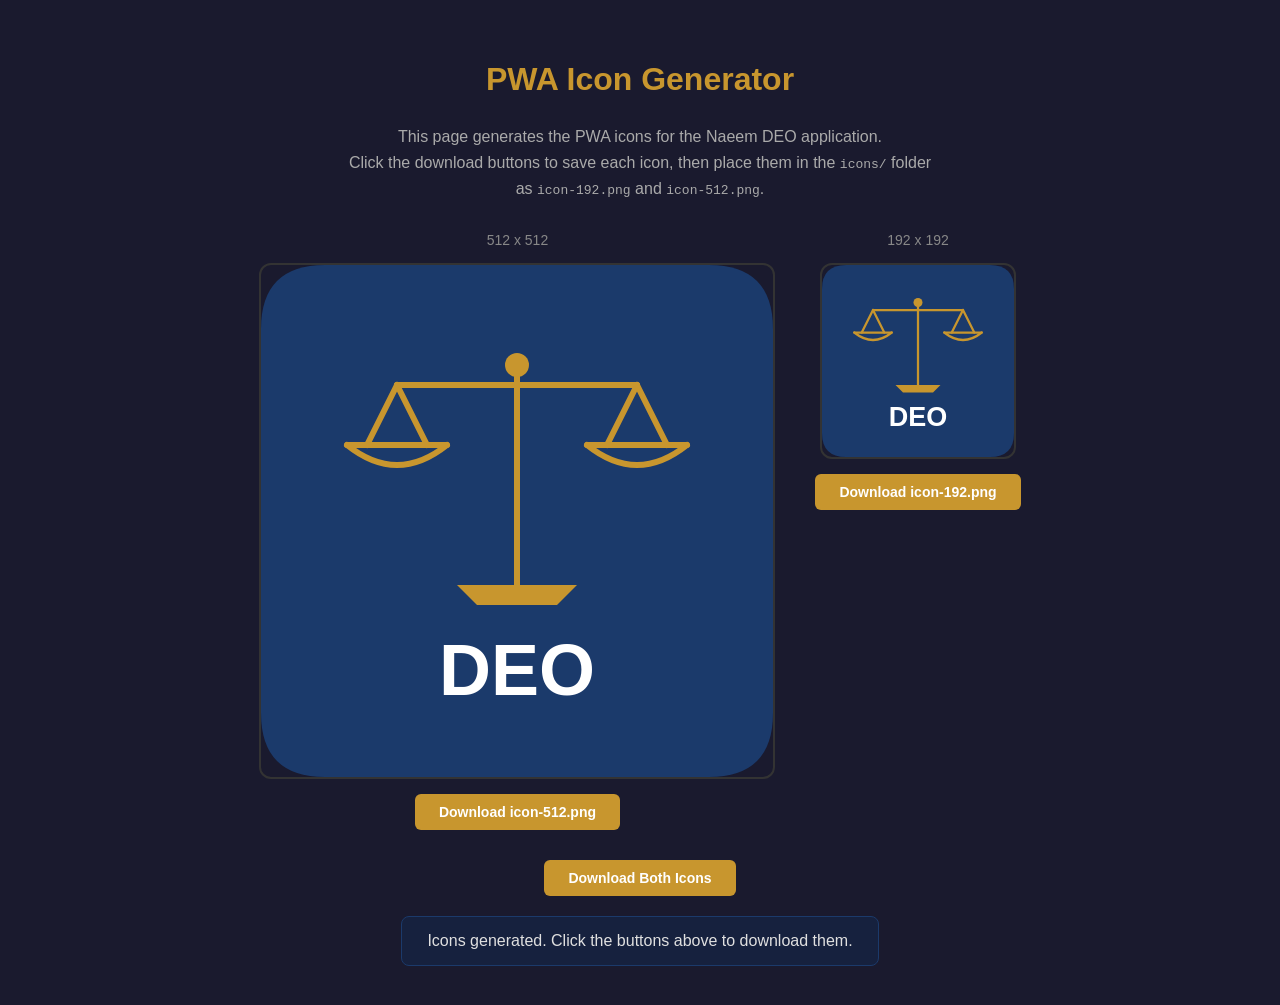
<file: generate-icons.html>
<!DOCTYPE html>
<html lang="en">
<head>
    <meta charset="UTF-8">
    <meta name="viewport" content="width=device-width, initial-scale=1.0">
    <title>Generate PWA Icons - Naeem DEO</title>
    <style>
        body {
            font-family: 'Segoe UI', sans-serif;
            background: #1a1a2e;
            color: #e0e0e0;
            display: flex;
            flex-direction: column;
            align-items: center;
            padding: 40px 20px;
            min-height: 100vh;
            margin: 0;
        }
        h1 {
            color: #C8962E;
            margin-bottom: 10px;
        }
        p.instructions {
            max-width: 600px;
            text-align: center;
            line-height: 1.6;
            margin-bottom: 30px;
            color: #aaa;
        }
        .icon-container {
            display: flex;
            gap: 40px;
            flex-wrap: wrap;
            justify-content: center;
            margin-bottom: 30px;
        }
        .icon-box {
            display: flex;
            flex-direction: column;
            align-items: center;
            gap: 15px;
        }
        .icon-box canvas {
            border: 2px solid #333;
            border-radius: 12px;
        }
        .icon-box label {
            font-size: 14px;
            color: #888;
        }
        button {
            background: #C8962E;
            color: #fff;
            border: none;
            padding: 10px 24px;
            border-radius: 6px;
            font-size: 14px;
            cursor: pointer;
            font-weight: 600;
        }
        button:hover {
            background: #a87a24;
        }
        .status {
            margin-top: 20px;
            padding: 15px 25px;
            background: #16213e;
            border-radius: 8px;
            border: 1px solid #1B3A6B;
            max-width: 600px;
            text-align: center;
        }
    </style>
</head>
<body>
    <h1>PWA Icon Generator</h1>
    <p class="instructions">
        This page generates the PWA icons for the Naeem DEO application.<br>
        Click the download buttons to save each icon, then place them in the <code>icons/</code> folder as <code>icon-192.png</code> and <code>icon-512.png</code>.
    </p>

    <div class="icon-container">
        <div class="icon-box">
            <label>512 x 512</label>
            <canvas id="canvas512" width="512" height="512"></canvas>
            <button onclick="download('canvas512', 'icon-512.png')">Download icon-512.png</button>
        </div>
        <div class="icon-box">
            <label>192 x 192</label>
            <canvas id="canvas192" width="192" height="192"></canvas>
            <button onclick="download('canvas192', 'icon-192.png')">Download icon-192.png</button>
        </div>
    </div>

    <button onclick="downloadBoth()">Download Both Icons</button>

    <div class="status" id="status">
        Icons generated. Click the buttons above to download them.
    </div>

    <script>
        function drawIcon(canvas) {
            const ctx = canvas.getContext('2d');
            const size = canvas.width;
            const scale = size / 512;

            // Background - rounded rectangle
            ctx.fillStyle = '#1B3A6B';
            roundRect(ctx, 0, 0, size, size, 64 * scale);
            ctx.fill();

            // Draw scales of justice in gold
            ctx.strokeStyle = '#C8962E';
            ctx.fillStyle = '#C8962E';
            ctx.lineWidth = 6 * scale;
            ctx.lineCap = 'round';
            ctx.lineJoin = 'round';

            const cx = size / 2;
            const topY = 100 * scale;

            // Vertical pole
            ctx.beginPath();
            ctx.moveTo(cx, topY);
            ctx.lineTo(cx, 320 * scale);
            ctx.stroke();

            // Base
            ctx.beginPath();
            ctx.moveTo(cx - 60 * scale, 320 * scale);
            ctx.lineTo(cx + 60 * scale, 320 * scale);
            ctx.lineTo(cx + 40 * scale, 340 * scale);
            ctx.lineTo(cx - 40 * scale, 340 * scale);
            ctx.closePath();
            ctx.fill();

            // Horizontal beam
            const beamY = topY + 20 * scale;
            const beamHalf = 120 * scale;
            ctx.beginPath();
            ctx.moveTo(cx - beamHalf, beamY);
            ctx.lineTo(cx + beamHalf, beamY);
            ctx.stroke();

            // Top circle/finial
            ctx.beginPath();
            ctx.arc(cx, topY, 12 * scale, 0, Math.PI * 2);
            ctx.fill();

            // Left pan
            drawPan(ctx, cx - beamHalf, beamY, scale);

            // Right pan
            drawPan(ctx, cx + beamHalf, beamY, scale);

            // "DEO" text at the bottom
            ctx.fillStyle = '#FFFFFF';
            ctx.font = `bold ${72 * scale}px 'Segoe UI', sans-serif`;
            ctx.textAlign = 'center';
            ctx.textBaseline = 'middle';
            ctx.fillText('DEO', cx, 410 * scale);
        }

        function drawPan(ctx, x, topY, scale) {
            const chainLen = 60 * scale;
            const panWidth = 50 * scale;
            const panDepth = 20 * scale;

            // Chains (two lines)
            ctx.beginPath();
            ctx.moveTo(x, topY);
            ctx.lineTo(x - panWidth * 0.6, topY + chainLen);
            ctx.stroke();

            ctx.beginPath();
            ctx.moveTo(x, topY);
            ctx.lineTo(x + panWidth * 0.6, topY + chainLen);
            ctx.stroke();

            // Pan (curved bowl shape)
            ctx.beginPath();
            ctx.moveTo(x - panWidth, topY + chainLen);
            ctx.quadraticCurveTo(x, topY + chainLen + panDepth * 2, x + panWidth, topY + chainLen);
            ctx.stroke();

            // Horizontal line at top of pan
            ctx.beginPath();
            ctx.moveTo(x - panWidth, topY + chainLen);
            ctx.lineTo(x + panWidth, topY + chainLen);
            ctx.stroke();
        }

        function roundRect(ctx, x, y, w, h, r) {
            ctx.beginPath();
            ctx.moveTo(x + r, y);
            ctx.lineTo(x + w - r, y);
            ctx.quadraticCurveTo(x + w, y, x + w, y + r);
            ctx.lineTo(x + w, y + h - r);
            ctx.quadraticCurveTo(x + w, y + h, x + w - r, y + h);
            ctx.lineTo(x + r, y + h);
            ctx.quadraticCurveTo(x, y + h, x, y + h - r);
            ctx.lineTo(x, y + r);
            ctx.quadraticCurveTo(x, y, x + r, y);
            ctx.closePath();
        }

        function download(canvasId, filename) {
            const canvas = document.getElementById(canvasId);
            const link = document.createElement('a');
            link.download = filename;
            link.href = canvas.toDataURL('image/png');
            link.click();
            document.getElementById('status').textContent = `Downloaded ${filename}. Save it to the icons/ folder.`;
        }

        function downloadBoth() {
            download('canvas512', 'icon-512.png');
            setTimeout(() => download('canvas192', 'icon-192.png'), 500);
        }

        // Draw both icons on load
        drawIcon(document.getElementById('canvas512'));
        drawIcon(document.getElementById('canvas192'));
    </script>
</body>
</html>
</file>
